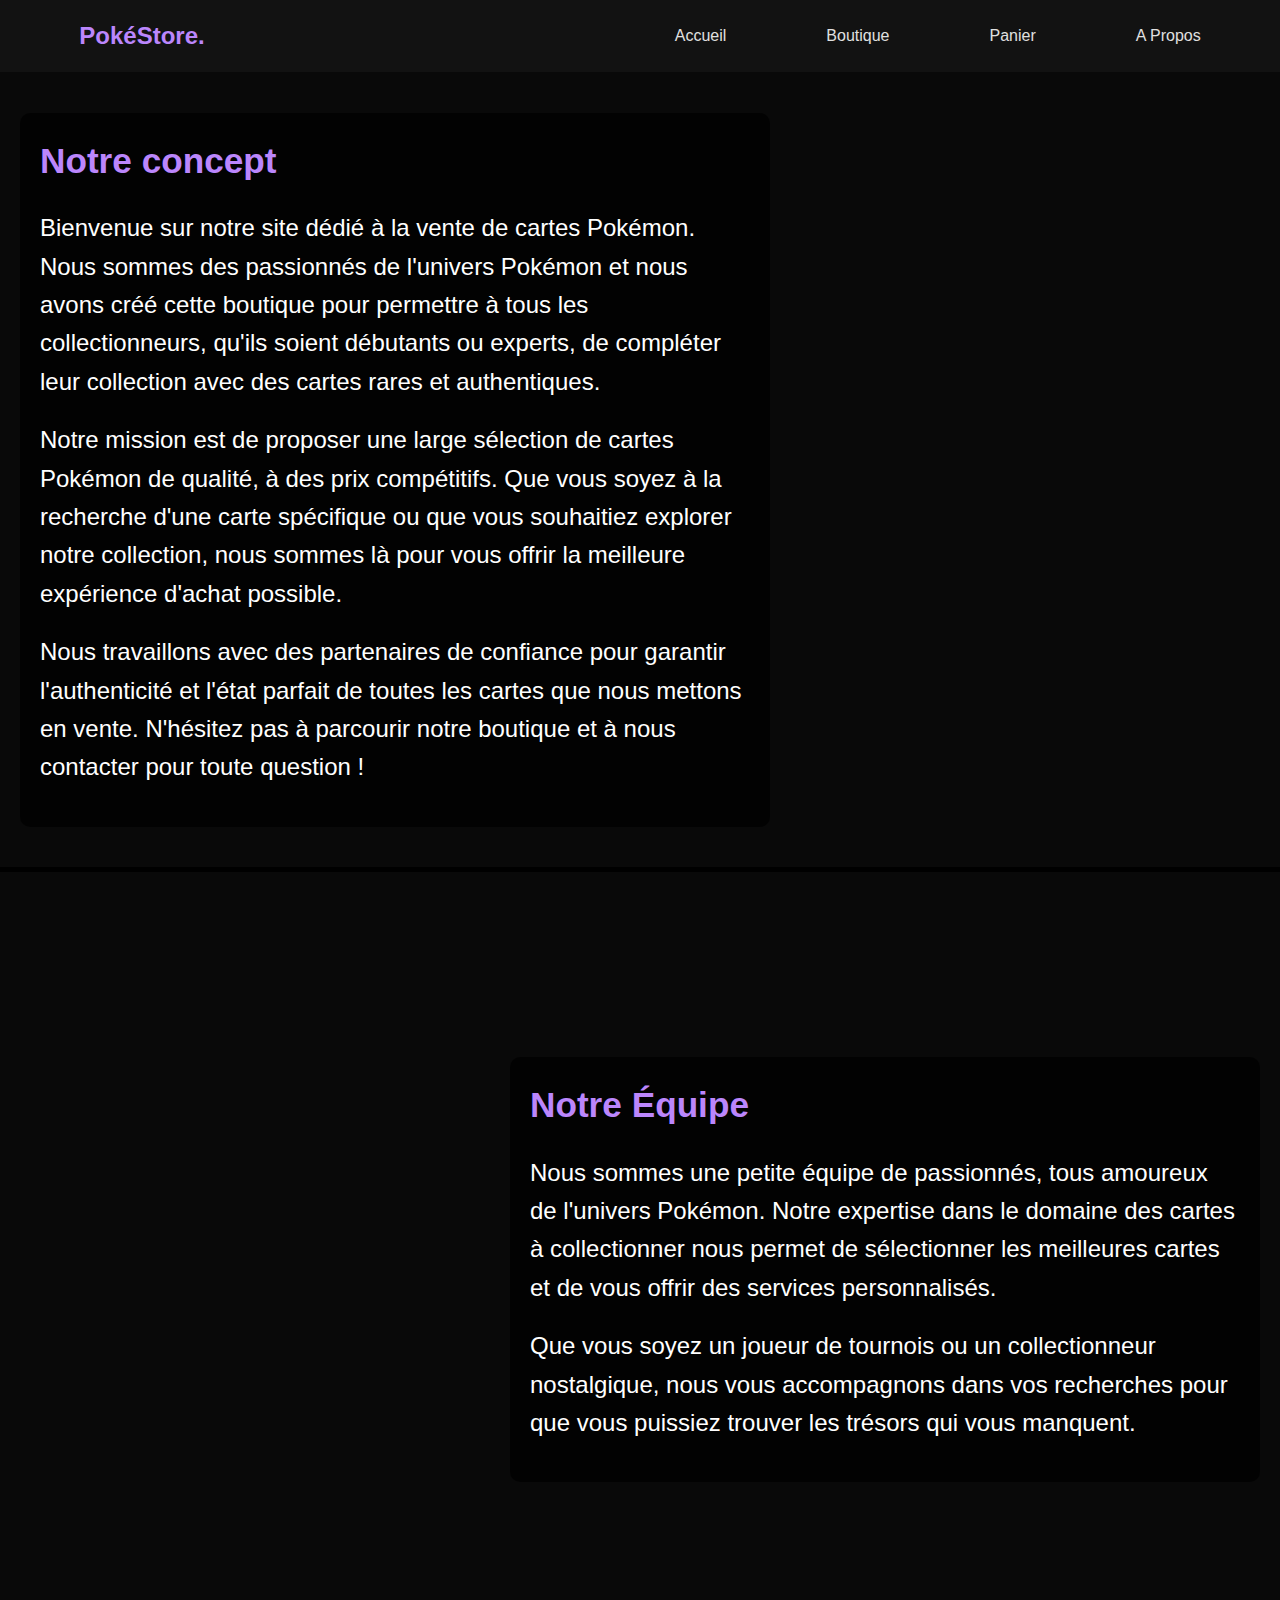
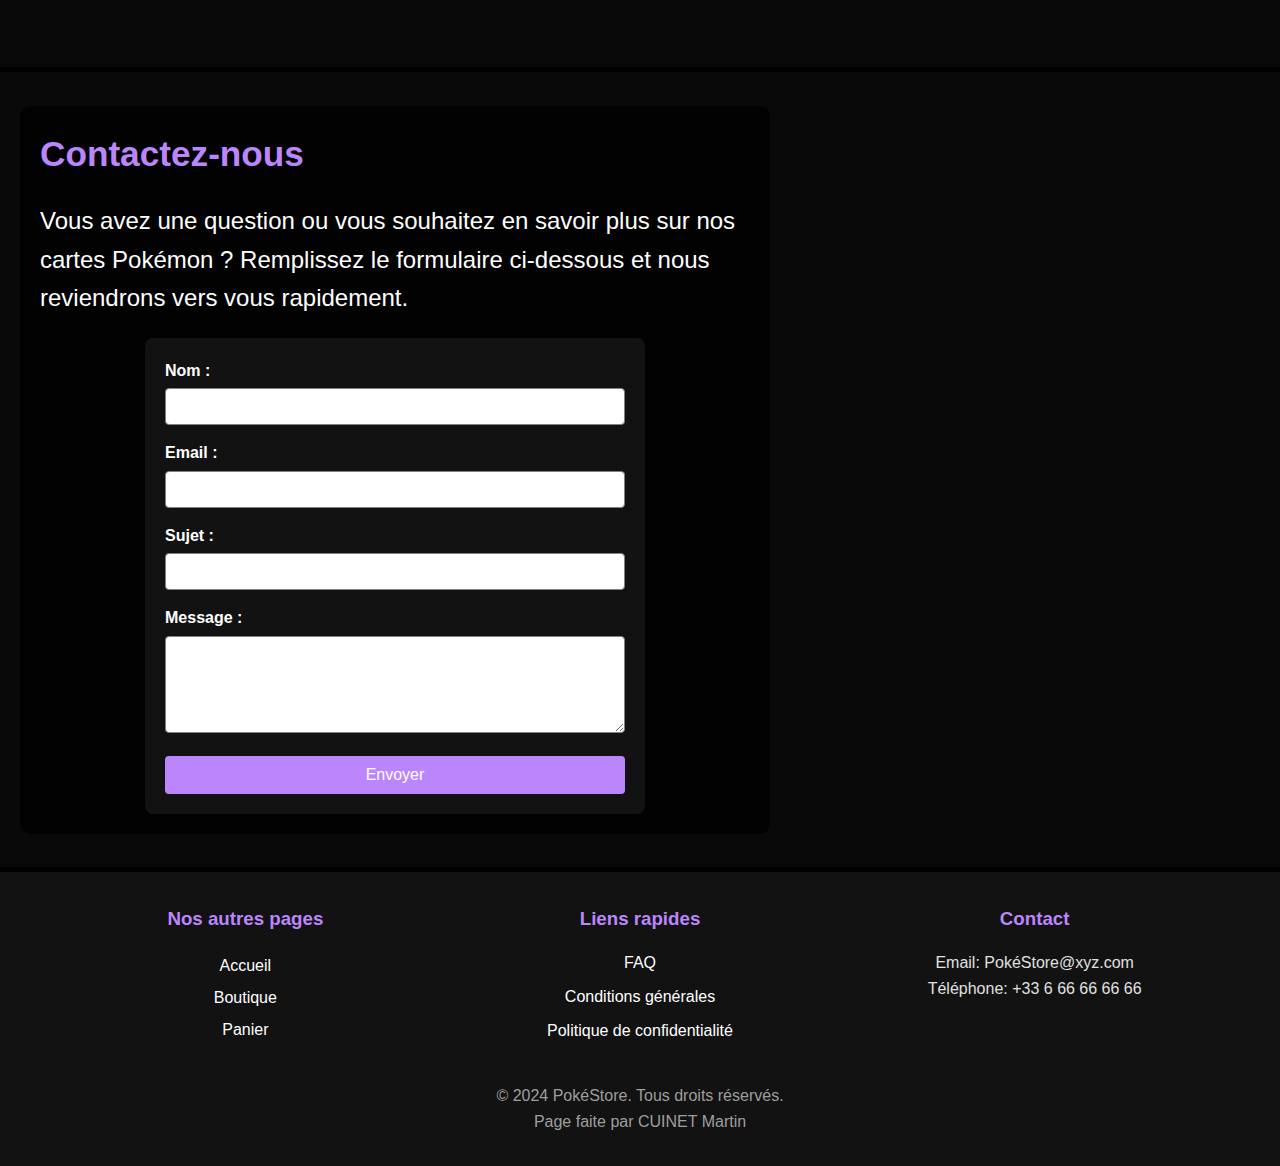
<file: apropos/apropos.html>
<!DOCTYPE html>
<html lang="fr">
<head>
    <meta charset="UTF-8">
    <meta name="viewport" content="width=device-width, initial-scale=1.0">
    <title>PokéStore - Cartes Pokémon Rares et Exclusives</title>
    <link rel="stylesheet" href="apropos.css">
</head>
<body>
    <header>
        <nav class="container">
            <div class="logo">PokéStore. </div>
            <div class="nav-liens">
                <a href="../index.html">Accueil</a>
                <a href="../boutique/boutique.html">Boutique</a>
                <a href="../panier/panier.html">Panier</a>
                <a href="apropos.html">A Propos</a>
            </div>
        </nav>
    </header>
<body>
    <main>
        <section class="hero">
            <div class="overlay">
                <div class="text-box">
                    <h1>Notre concept</h1>
                    <p>
                        Bienvenue sur notre site dédié à la vente de cartes Pokémon. Nous sommes des passionnés de l'univers Pokémon et nous avons créé cette boutique pour permettre à tous les collectionneurs, qu'ils soient débutants ou experts, de compléter leur collection avec des cartes rares et authentiques.
                    </p>
                    <p>
                        Notre mission est de proposer une large sélection de cartes Pokémon de qualité, à des prix compétitifs. Que vous soyez à la recherche d'une carte spécifique ou que vous souhaitiez explorer notre collection, nous sommes là pour vous offrir la meilleure expérience d'achat possible.
                    </p>
                    <p>
                        Nous travaillons avec des partenaires de confiance pour garantir l'authenticité et l'état parfait de toutes les cartes que nous mettons en vente. N'hésitez pas à parcourir notre boutique et à nous contacter pour toute question !
                    </p>
                </div>
            </div>
        </section>
        <section class="hero_reverse">
            <div class="overlay_reverse">
                <div class="text-box">
                    <h1>Notre Équipe</h1>
                    <p>
                        Nous sommes une petite équipe de passionnés, tous amoureux de l'univers Pokémon. Notre expertise dans le domaine des cartes à collectionner nous permet de sélectionner les meilleures cartes et de vous offrir des services personnalisés.
                    </p>
                    <p>
                        Que vous soyez un joueur de tournois ou un collectionneur nostalgique, nous vous accompagnons dans vos recherches pour que vous puissiez trouver les trésors qui vous manquent.
                    </p>
                
                </div>
            </div>
        </section>
        <section class="hero2">
            <div class="overlay">
                <div class="text-box">
                    <h1>Contactez-nous</h1>
                    <p>Vous avez une question ou vous souhaitez en savoir plus sur nos cartes Pokémon ? Remplissez le formulaire ci-dessous et nous reviendrons vers vous rapidement.</p>
                    <div class="contact-form">
                        <form action="#" method="post">
                            <label for="name">Nom :</label>
                            <input type="text" id="name" name="name" required>
            
                            <label for="email">Email :</label>
                            <input type="email" id="email" name="email" required>
            
                            <label for="subject">Sujet :</label>
                            <input type="text" id="subject" name="subject" required>
            
                            <label for="message">Message :</label>
                            <textarea id="message" name="message" rows="5" required></textarea>
            
                            <button type="submit">Envoyer</button>
                        </form>
                    </div>
                </div>
            </div>
        </section>
    </main>
    <footer>
        <div class="container">
            <div class="footer-content">
                <div class="footer-section">
                <h3><strong>Nos autres pages </strong></h3>
                    <div class="footer-page">
                        <a href="index.html">Accueil</a>
                        <a href="boutique.html">Boutique</a>
                        <a href="panier.html">Panier</a>
                    </div>
                </div>
                <div class="footer-section">
                    <h3>Liens rapides</h3>
                    <ul class="footer-liens">
                        <li><a href="#">FAQ</a></li>
                        <li><a href="#">Conditions générales</a></li>
                        <li><a href="#">Politique de confidentialité</a></li>
                    </ul>
                </div>
                <div class="footer-section">
                    <h3>Contact</h3>
                    <p>Email: PokéStore@xyz.com</p>
                    <p>Téléphone: +33 6 66 66 66 66</p>
                </div>
            </div>
            <div class="copyright">
                <p>&copy; 2024 PokéStore. Tous droits réservés.<br> Page faite par CUINET Martin</p>
            </div>
        </div>
    </footer>
</body>
</html>
</file>
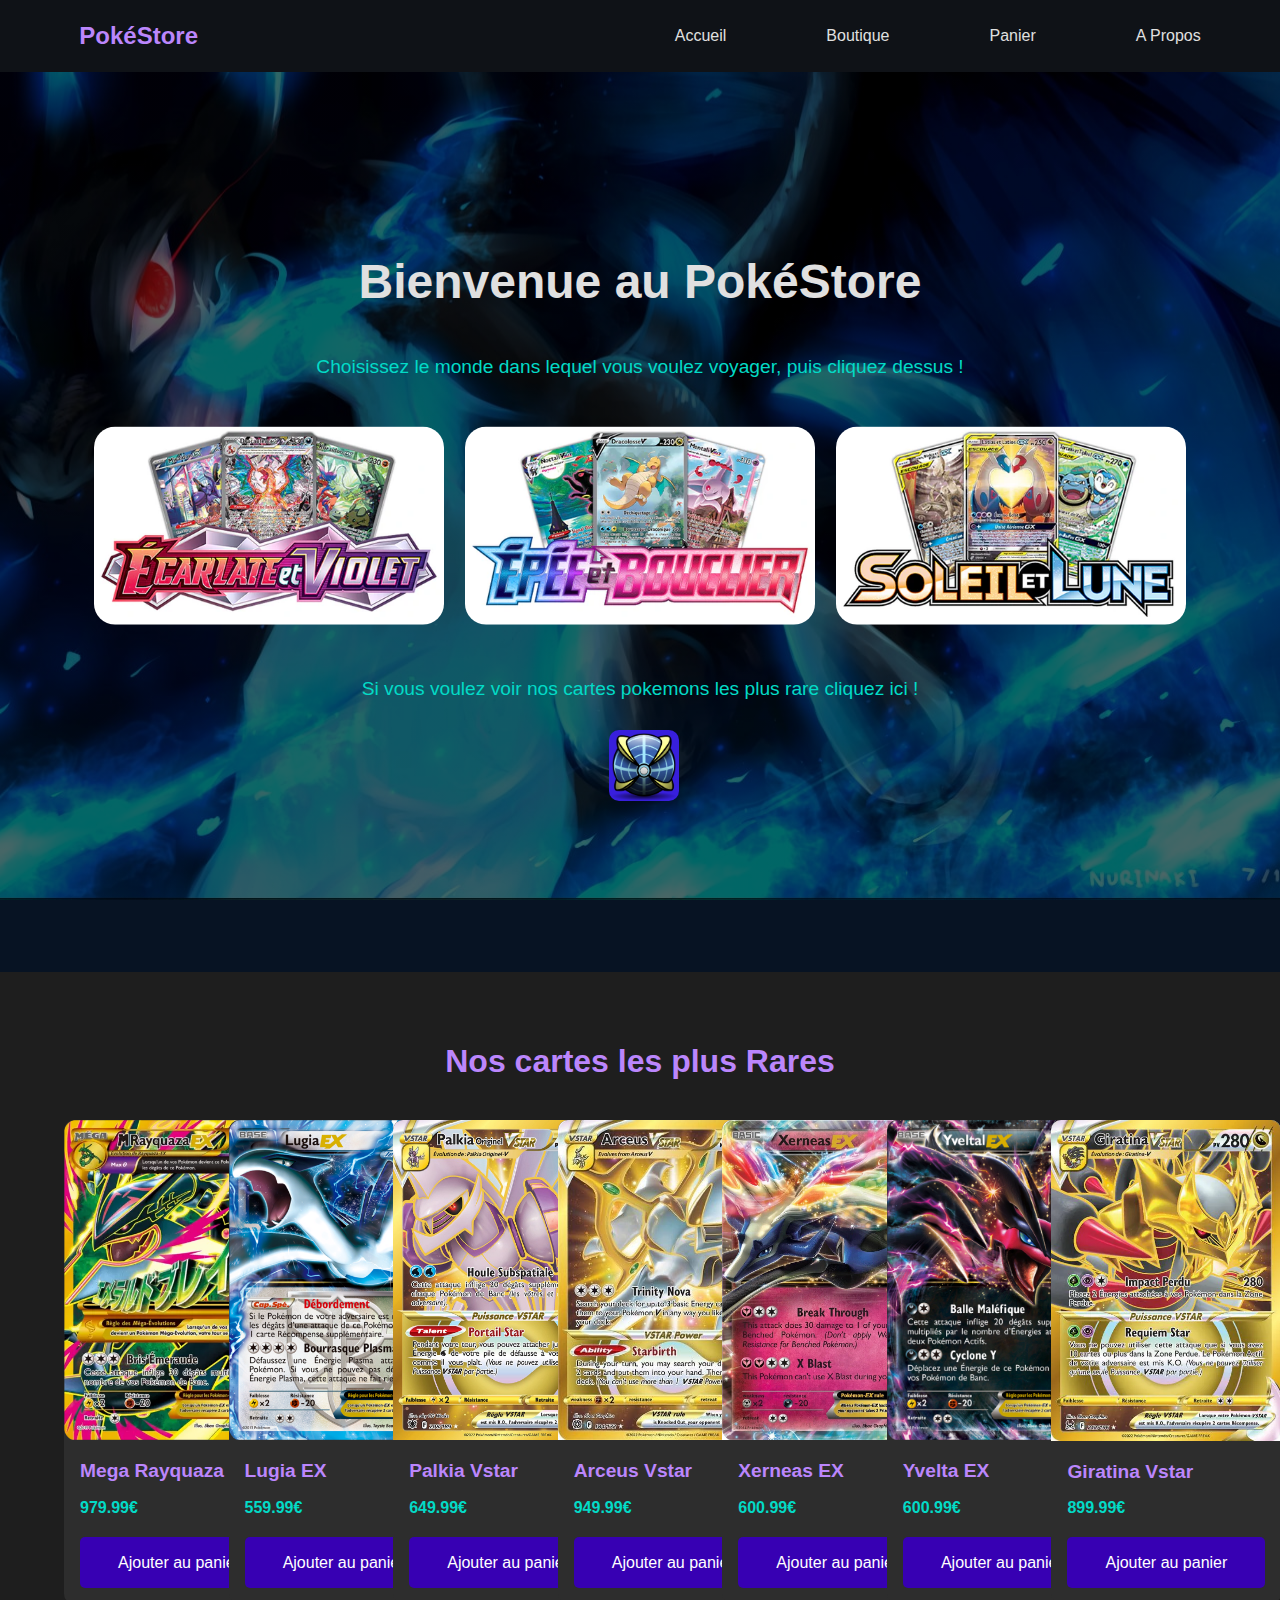
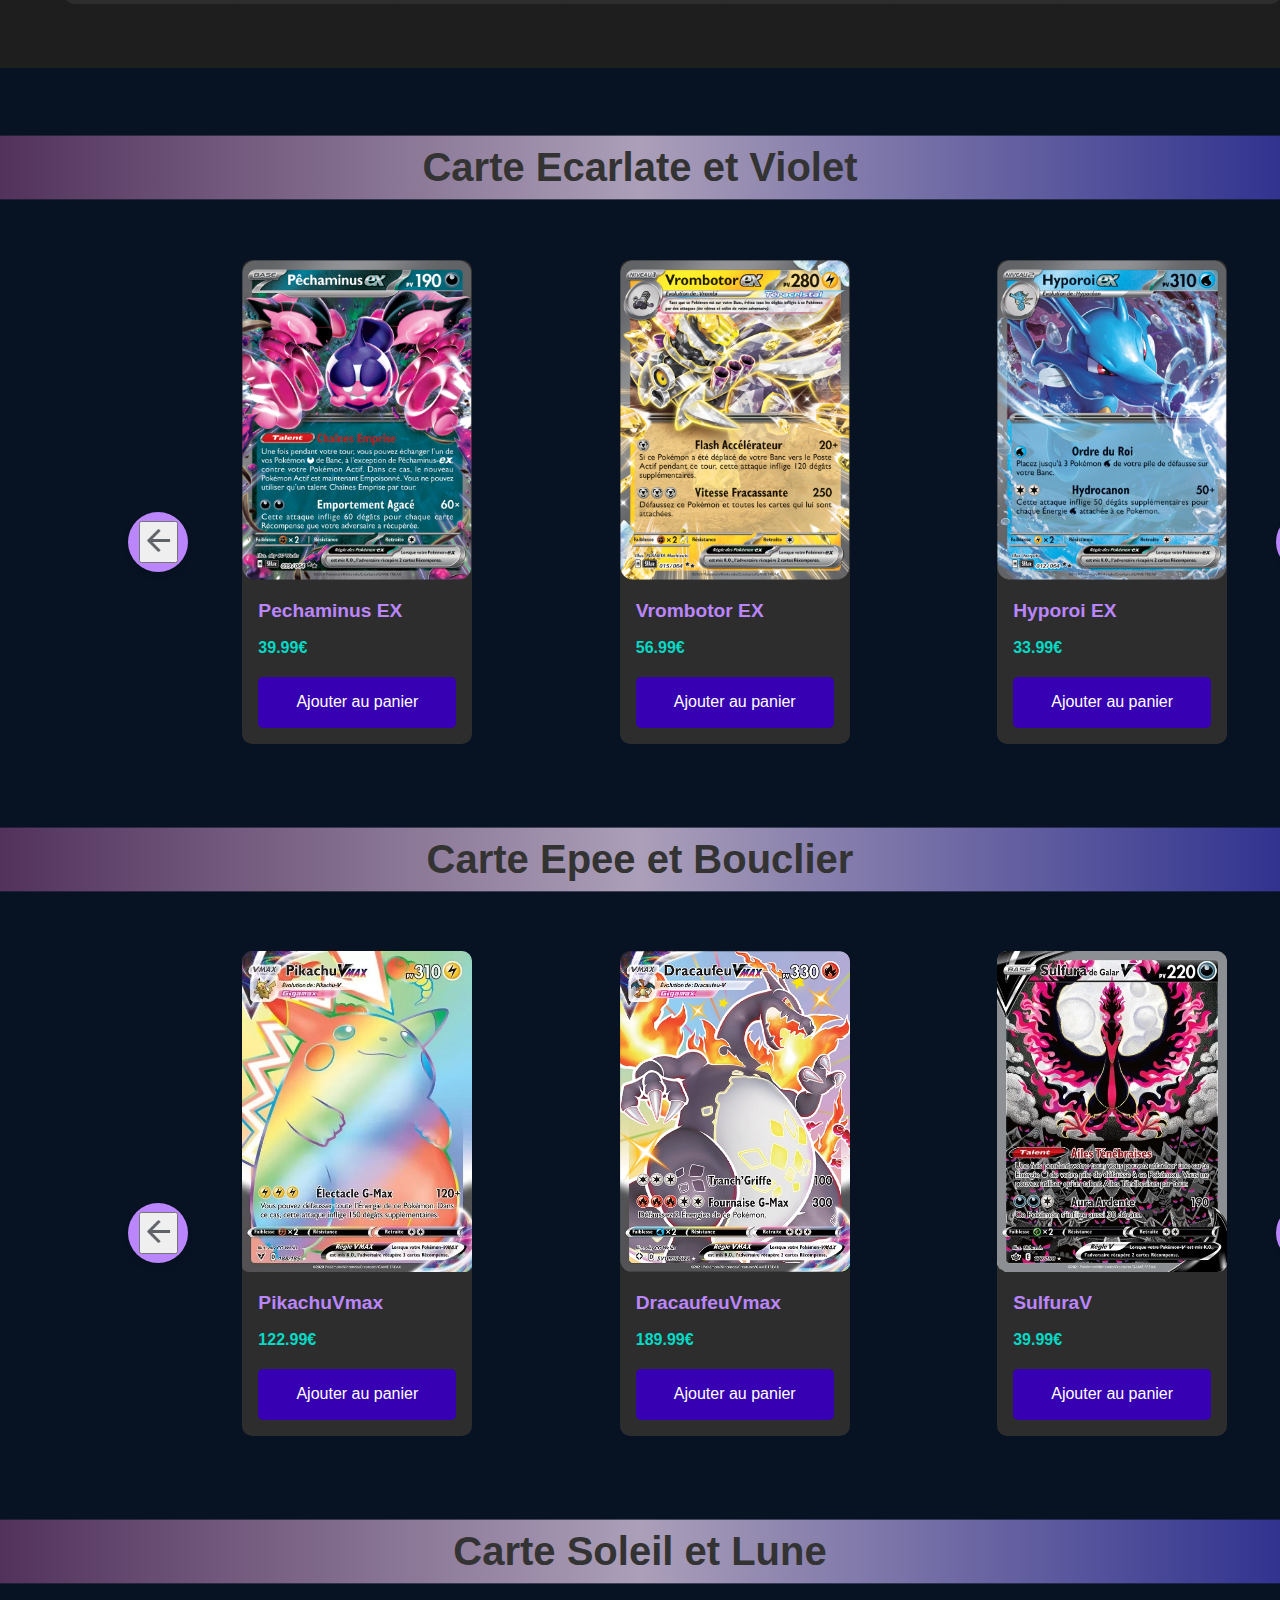
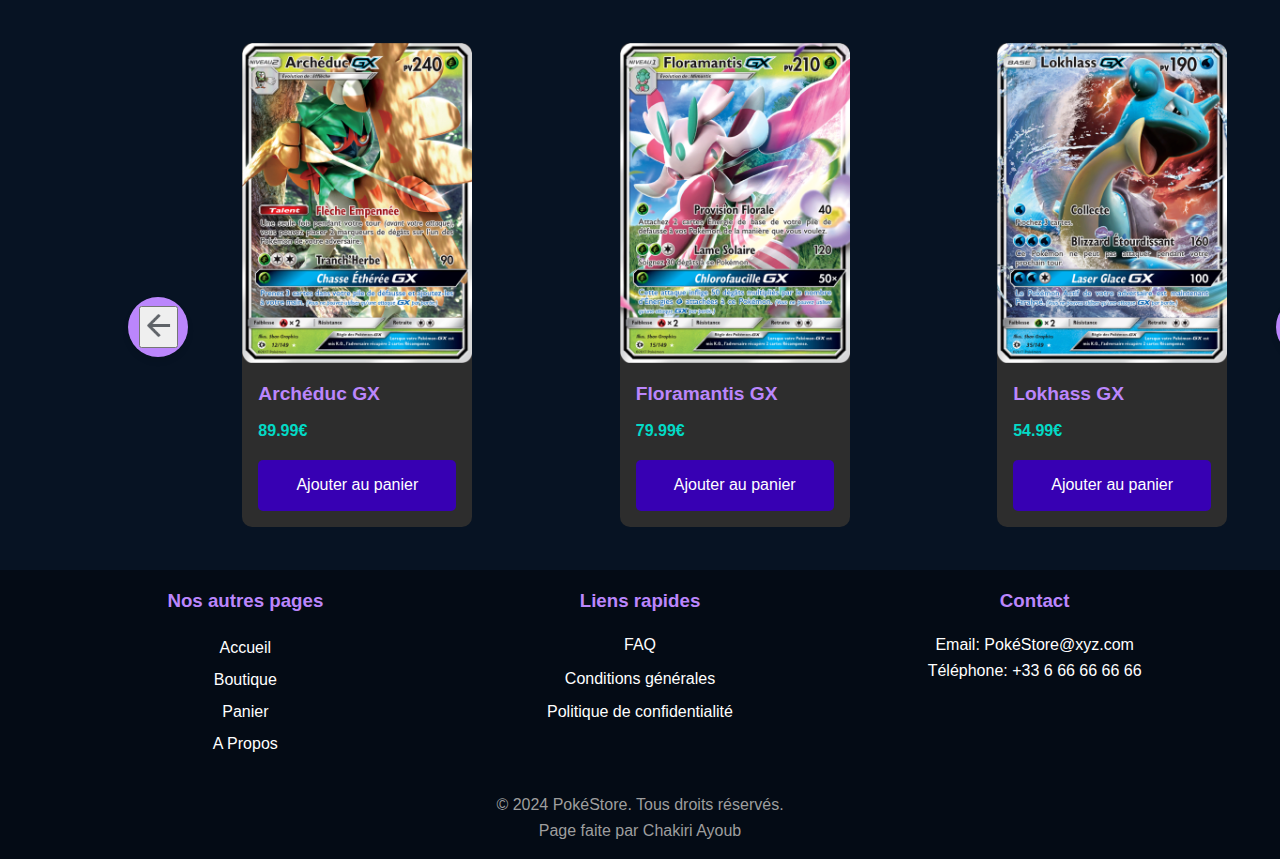
<file: boutique/boutique.html>
<!DOCTYPE html>
<html lang="fr">
<head>
    <meta charset="UTF-8">
    <meta name="viewport" content="width=device-width, initial-scale=1.0">
    <title>PokéStore - Cartes Pokémon Rares et Exclusives</title>
    <link rel="stylesheet" href="../boutique/boutique.css">
    <link rel="icon" href="  https://upload.wikimedia.org/wikipedia/commons/thumb/5/53/Pok%C3%A9_Ball_icon.svg/770px-Pok%C3%A9_Ball_icon.svg.png">

</head>
<body>
    <button id="backToTopBtn" title="Retour en haut">↑</button>
    <header>
        
        <nav class="container">
            <div class="logo">PokéStore </div>
            <div class="nav-liens">
                <a href="../index.html">Accueil</a>
                <a href="../boutique/boutique.html">Boutique</a>
                <a href="../panier/panier.html">Panier</a>
                <a href="../apropos/apropos.html">A Propos</a>
            </div>
        </nav>
    </header>

    <section class="titre">
            <div class="titre-content"> 
                <h1>Bienvenue au PokéStore</h1>
                <p class="text">Choisissez le monde dans lequel vous voulez voyager, puis cliquez dessus !</p>
                <div class="imagep">
                       <a href="#section1"><img class="image1" src="../image/image3.jpg"></a>
                       <a href="#section2"><img class="image2" src="../image/image4.jpg"></a>
                       <a href="#section3"><img class="image3" src="../image/image5.jpg"></a>
                </div> 
                 <p class="text">Si vous voulez voir nos cartes pokemons les plus rare cliquez ici !</p>
                <br>
                <a href="#section4"><img class="rare" src="../image/ball.png"></a>
                </div>
            </div>
    </section>
        
        <section id="nouveautes" class="nouveautes">
            <div class="container">
                <h2 id="section4" class="section-titre">Nos cartes les plus Rares</h2>
                <div class="cartes-grilles">
                    <div class="carte">
                        <img src="../image/imageee.jpg" alt="Carte Pikachu Obscur">
                        <div class="carte-content">
                            <h3 class="carte-titre"> Mega Rayquaza EX </h3>
                            <p class="carte-prix">979.99€</p>
                            <bouton class="carte-bouton">Ajouter au panier</bouton>
                        </div>
                    </div>
                    <div class="carte">
                        <img src="../image/imagee.jpg" alt="Carte Giratina">
                        <div class="carte-content">
                            <h3 class="carte-titre"> Lugia EX </h3>
                            <p class="carte-prix">559.99€</p>
                            <bouton class="carte-bouton">Ajouter au panier</bouton>
                        </div>
                    </div>
                    <div class="carte">
                        <img src="../image/imagee6.jpg" alt="Carte Giratina">
                        <div class="carte-content">
                            <h3 class="carte-titre"> Palkia Vstar </h3>
                            <p class="carte-prix">649.99€</p>
                            <bouton class="carte-bouton">Ajouter au panier</bouton>
                        </div>
                    </div>
                    <div class="carte">
                        <img src="../image/imagee2.jpg" alt="Carte Giratina">
                        <div class="carte-content">
                            <h3 class="carte-titre"> Arceus Vstar </h3>
                            <p class="carte-prix">949.99€</p>
                            <bouton class="carte-bouton">Ajouter au panier</bouton>
                        </div>
                    </div>
                    <div class="carte">
                        <img src="../image/imagee5.jpg" alt="Carte Giratina">
                        <div class="carte-content">
                            <h3 class="carte-titre"> Xerneas EX </h3>
                            <p class="carte-prix">600.99€</p>
                            <bouton class="carte-bouton">Ajouter au panier</bouton>
                        </div>
                    </div>
                    <div class="carte">
                        <img src="../image/imagee4.jpg" alt="Carte Giratina">
                        <div class="carte-content">
                            <h3 class="carte-titre"> Yvelta EX </h3>
                            <p class="carte-prix">600.99€</p>
                            <bouton class="carte-bouton">Ajouter au panier</bouton>
                        </div>
                    </div>
                    <div class="carte">
                        <img src="../image/imagee8.jpg" alt="Carte Dracaufeu Nocturne">
                        <div class="carte-content">
                            <h3 class="carte-titre"> Giratina Vstar</h3>
                            <p class="carte-prix">899.99€</p>
                            <bouton class="carte-bouton">Ajouter au panier</bouton>
                        </div>
                    </div>
                    
                </div>
            </div>
        </section>
        <section class="contenue">
            <h1 id="section1">Carte Ecarlate et Violet</h1>
            <br>
            <br>
            <div class="carousel">
                <div class="carousel-inner">
                    <div class="carousel-item">
                        <div class="ligne">
                            <div class="taille">
                                <div class="carte">
                                    <img src="../image/image6.jpg" alt="Carte Pechaminus EX">
                                    <div class="carte-content">
                                        <h3 class="carte-titre"> Pechaminus EX</h3>
                                        <p class="carte-prix">39.99€</p>
                                        <bouton class="carte-bouton">Ajouter au panier</bouton>
                                    </div>
                                </div>
                            </div>
                            <div class="taille">
                                <div class="carte">
                                    <img src="../image/image7.jpg" alt="Carte Vrombotor EX">
                                    <div class="carte-content">
                                        <h3 class="carte-titre"> Vrombotor EX</h3>
                                        <p class="carte-prix">56.99€</p>
                                        <bouton class="carte-bouton">Ajouter au panier</bouton>
                                    </div>
                                </div>
                            </div>
                            <div class="taille">
                                <div class="carte">
                                    <img src="../image/image8.jpg" alt="Carte Pechaminus EX">
                                    <div class="carte-content">
                                        <h3 class="carte-titre"> Hyporoi EX</h3>
                                        <p class="carte-prix">33.99€</p>
                                        <bouton class="carte-bouton">Ajouter au panier</bouton>
                                    </div>
                                </div>
                            </div>
                        </div>
                    </div>
                    <div class="carousel-item">
                        <div class="ligne">
                            <div class="taille">
                                <div class="carte">
                                    <img src="../image/image9.jpg" alt="Carte Pechaminus EX">
                                    <div class="carte-content">
                                        <h3 class="carte-titre"> Félicanis EX</h3>
                                        <p class="carte-prix">35.99€</p>
                                        <bouton class="carte-bouton">Ajouter au panier</bouton>
                                    </div>
                                </div>
                            </div>
                            <div class="taille">
                                <div class="carte">
                                    <img src="../image/image10.jpg" alt="Carte Pechaminus EX">
                                    <div class="carte-content">
                                        <h3 class="carte-titre"> Favianos EX</h3>
                                        <p class="carte-prix">22.99€</p>
                                        <bouton class="carte-bouton">Ajouter au panier</bouton>
                                    </div>
                                </div>
                            </div>
                            <div class="taille">
                                <div class="carte">
                                    <img src="../image/image11.jpg" alt="Carte Pechaminus EX">
                                    <div class="carte-content">
                                        <h3 class="carte-titre"> Fortusimia EX</h3>
                                        <p class="carte-prix">29.99€</p>
                                        <bouton class="carte-bouton">Ajouter au panier</bouton>
                                    </div>
                                </div>
                            </div>
                        </div>
                    </div>
                    <div class="carousel-item">
                        <div class="ligne">
                            <div class="taille">
                                <div class="carte">
                                    <img src="../image/image21.jpg" alt="Carte Pechaminus EX">
                                    <div class="carte-content">
                                        <h3 class="carte-titre"> Amphinobi EX</h3>
                                        <p class="carte-prix">123.99€</p>
                                        <bouton class="carte-bouton">Ajouter au panier</bouton>
                                    </div>
                                </div>
                            </div>
                            <div class="taille">
                                <div class="carte">
                                    <img src="../image/image22.jpg" alt="Carte Pechaminus EX">
                                    <div class="carte-content">
                                        <h3 class="carte-titre"> Ursaking EX</h3>
                                        <p class="carte-prix">57.99€</p>
                                        <bouton class="carte-bouton">Ajouter au panier</bouton>
                                    </div>
                                </div>
                            </div>
                            <div class="taille">
                                <div class="carte">
                                    <img src="../image/image23.jpg" alt="Carte Pechaminus EX">
                                    <div class="carte-content">
                                        <h3 class="carte-titre"> Epine-de-fer EX</h3>
                                        <p class="carte-prix">99.99€</p>
                                        <bouton class="carte-bouton">Ajouter au panier</bouton>
                                    </div>
                                </div>
                            </div>
                        </div>
                    </div>
                    <div class="carousel-item">
                        <div class="ligne">
                            <div class="taille">
                                <div class="carte">
                                    <img src="../image/image24.jpg" alt="Carte Pechaminus EX">
                                    <div class="carte-content">
                                        <h3 class="carte-titre"> Luxray EX</h3>
                                        <p class="carte-prix">66.99€</p>
                                        <bouton class="carte-bouton">Ajouter au panier</bouton>
                                    </div>
                                </div>
                            </div>
                            <div class="taille">
                                <div class="carte">
                                    <img src="../image/image25.jpg" alt="Carte Pechaminus EX">
                                    <div class="carte-content">
                                        <h3 class="carte-titre"> Simiabraz EX</h3>
                                        <p class="carte-prix">29.99€</p>
                                        <bouton class="carte-bouton">Ajouter au panier</bouton>
                                    </div>
                                </div>
                            </div>
                            <div class="taille">
                                <div class="carte">
                                    <img src="../image/image26.jpg" alt="Carte Pechaminus EX">
                                    <div class="carte-content">
                                        <h3 class="carte-titre"> Ursaking V2 EX</h3>
                                        <p class="carte-prix">39.99€</p>
                                        <bouton class="carte-bouton">Ajouter au panier</bouton>
                                    </div>
                                </div>
                            </div>
                        </div>
                    </div>
                </div>
                 <div class="carousel-control prev">
                    <button> <img class="pok" src="../image/fleche.png"></button>
                    </div>
                    <div class="carousel-control next">
                    <button> <img class="pok" src="../image/fleche2.png"></button>
                    </div>
            </div>
        
            <h1 id="section2">Carte Epee et Bouclier</h1>
            <br>
            <br>
            <div class="carousel">
                <div class="carousel-inner">
                    <div class="carousel-item">
                        <div class="ligne">
                            <div class="taille">
                                <div class="carte">
                                    <img src="../image/image12.jpg" alt="Carte PikachuVmax">
                                    <div class="carte-content">
                                        <h3 class="carte-titre"> PikachuVmax</h3>
                                        <p class="carte-prix">122.99€</p>
                                        <bouton class="carte-bouton">Ajouter au panier</bouton>
                                    </div>
                                </div>
                            </div>
                            <div class="taille">
                                <div class="carte">
                                    <img src="../image/image13.jpg" alt="Carte Pechaminus EX">
                                    <div class="carte-content">
                                        <h3 class="carte-titre"> DracaufeuVmax</h3>
                                        <p class="carte-prix">189.99€</p>
                                        <bouton class="carte-bouton">Ajouter au panier</bouton>
                                    </div>
                                </div>
                            </div>
                            <div class="taille">
                                <div class="carte">
                                    <img src="../image/image14.jpg" alt="Carte Pechaminus EX">
                                    <div class="carte-content">
                                        <h3 class="carte-titre"> SulfuraV</h3>
                                        <p class="carte-prix">39.99€</p>
                                        <bouton class="carte-bouton">Ajouter au panier</bouton>
                                    </div>
                                </div>
                            </div>
                        </div>
                    </div>
                    <div class="carousel-item">
                        <div class="ligne">
                            <div class="taille">
                                <div class="carte">
                                    <img src="../image/image15.jpg" alt="Carte Pechaminus EX">
                                    <div class="carte-content">
                                        <h3 class="carte-titre"> RayquazaVmax</h3>
                                        <p class="carte-prix">189.99€</p>
                                        <bouton class="carte-bouton">Ajouter au panier</bouton>
                                    </div>
                                </div>
                            </div>
                            <div class="taille">
                                <div class="carte">
                                    <img src="../image/image16.jpg" alt="Carte Pechaminus EX">
                                    <div class="carte-content">
                                        <h3 class="carte-titre"> MentaliVmax</h3>
                                        <p class="carte-prix">88.99€</p>
                                        <bouton class="carte-bouton">Ajouter au panier</bouton>
                                    </div>
                                </div>
                            </div>
                            <div class="taille">
                                <div class="carte">
                                    <img src="../image/image17.jpg" alt="Carte Pechaminus EX">
                                    <div class="carte-content">
                                        <h3 class="carte-titre"> DracaufeuV</h3>
                                        <p class="carte-prix">78.99€</p>
                                        <bouton class="carte-bouton">Ajouter au panier</bouton>
                                    </div>
                                </div>
                            </div>
                        </div>
                    </div>
                    <div class="carousel-item">
                        <div class="ligne">
                            <div class="taille">
                                <div class="carte">
                                    <img src="../image/image18.jpg" alt="Carte Pechaminus EX">
                                    <div class="carte-content">
                                        <h3 class="carte-titre"> LugiaV</h3>
                                        <p class="carte-prix">149.99€</p>
                                        <bouton class="carte-bouton">Ajouter au panier</bouton>
                                    </div>
                                </div>
                            </div>
                            <div class="taille">
                                <div class="carte">
                                    <img src="../image/image19.jpg" alt="Carte Pechaminus EX">
                                    <div class="carte-content">
                                        <h3 class="carte-titre"> SuicuneV</h3>
                                        <p class="carte-prix">89.99€</p>
                                        <bouton class="carte-bouton">Ajouter au panier</bouton>
                                    </div>
                                </div>
                            </div>
                            <div class="taille">
                                <div class="carte">
                                    <img src="../image/image20.jpg" alt="Carte Pechaminus EX">
                                    <div class="carte-content">
                                        <h3 class="carte-titre"> MentaliVmax</h3>
                                        <p class="carte-prix">69.99€</p>
                                        <bouton class="carte-bouton">Ajouter au panier</bouton>
                                    </div>
                                </div>
                            </div>
                        </div>
                    </div>
                    <div class="carousel-item">
                        <div class="ligne">
                            <div class="taille">
                                <div class="carte">
                                    <img src="../image/image29.jpg" alt="Carte Pechaminus EX">
                                    <div class="carte-content">
                                        <h3 class="carte-titre"> ZacianV</h3>
                                        <p class="carte-prix">107.99€</p>
                                        <bouton class="carte-bouton">Ajouter au panier</bouton>
                                    </div>
                                </div>
                            </div>
                            <div class="taille">
                                <div class="carte">
                                    <img src="../image/image27.jpg" alt="Carte Pechaminus EX">
                                    <div class="carte-content">
                                        <h3 class="carte-titre"> RonflexVmax</h3>
                                        <p class="carte-prix">129.99€</p>
                                        <bouton class="carte-bouton">Ajouter au panier</bouton>
                                    </div>
                                </div>
                            </div>
                            <div class="taille">
                                <div class="carte">
                                    <img src="../image/image28.jpg" alt="Carte Pechaminus EX">
                                    <div class="carte-content">
                                        <h3 class="carte-titre">ZamazentaV</h3>
                                        <p class="carte-prix">139.99€</p>
                                        <bouton class="carte-bouton">Ajouter au panier</bouton>
                                    </div>
                                </div>
                            </div>
                        </div>
                    </div>
                </div>

                <div class="carousel-control prev">
                <button> <img class="pok" src="../image/fleche.png"></button>
                </div>
                <div class="carousel-control next">
                <button> <img class="pok" src="../image/fleche2.png"></button>
                </div>
            </div>
            <h1 id="section3">Carte Soleil et Lune</h1>
            <br>
            <br>
            <div class="carousel">
                <div class="carousel-inner">
                    <div class="carousel-item">
                        <div class="ligne">
                            <div class="taille">
                                <div class="carte">
                                    <img src="../image/image30.jpg" alt="Carte Pechaminus EX">
                                    <div class="carte-content">
                                        <h3 class="carte-titre">Archéduc GX</h3>
                                        <p class="carte-prix">89.99€</p>
                                        <bouton class="carte-bouton">Ajouter au panier</bouton>
                                    </div>
                                </div>
                            </div>
                            <div class="taille">
                                <div class="carte">
                                    <img src="../image/image31.jpg" alt="Carte Pechaminus EX">
                                    <div class="carte-content">
                                        <h3 class="carte-titre"> Floramantis GX </h3>
                                        <p class="carte-prix">79.99€</p>
                                        <bouton class="carte-bouton">Ajouter au panier</bouton>
                                    </div>
                                </div>
                            </div>
                            <div class="taille">
                                <div class="carte">
                                    <img src="../image/image33.jpg" alt="Carte Pechaminus EX">
                                    <div class="carte-content">
                                        <h3 class="carte-titre">Lokhass GX</h3>
                                        <p class="carte-prix">54.99€</p>
                                        <bouton class="carte-bouton">Ajouter au panier</bouton>
                                    </div>
                                </div>
                            </div>
                        </div>
                    </div>
                    <div class="carousel-item">
                        <div class="ligne">
                            <div class="taille">
                                <div class="carte">
                                    <img src="../image/image37.jpg" alt="Carte Pechaminus EX">
                                    <div class="carte-content">
                                        <h3 class="carte-titre">Solgaleo GX</h3>
                                        <p class="carte-prix">120.99€</p>
                                        <bouton class="carte-bouton">Ajouter au panier</bouton>
                                    </div>
                                </div>
                            </div>
                            <div class="taille">
                                <div class="carte">
                                    <img src="../image/image35.jpg" alt="Carte Pechaminus EX">
                                    <div class="carte-content">
                                        <h3 class="carte-titre">  Mentali GX</h3>
                                        <p class="carte-prix">59.99€</p>
                                        <bouton class="carte-bouton">Ajouter au panier</bouton>
                                    </div>
                                </div>
                            </div>
                            <div class="taille">
                                <div class="carte">
                                    <img src="../image/image36.jpg" alt="Carte Pechaminus EX">
                                    <div class="carte-content">
                                        <h3 class="carte-titre"> Lunala GX</h3>
                                        <p class="carte-prix">120.99€</p>
                                        <bouton class="carte-bouton">Ajouter au panier</bouton>
                                    </div>
                                </div>
                            </div>
                        </div>
                    </div>
                    <div class="carousel-item">
                        <div class="ligne">
                            <div class="taille">
                                <div class="carte">
                                    <img src="../image/image39.jpg" alt="Carte Pechaminus EX">
                                    <div class="carte-content">
                                        <h3 class="carte-titre"> Mewtwo GX</h3>
                                        <p class="carte-prix">199.99€</p>
                                        <bouton class="carte-bouton">Ajouter au panier</bouton>
                                    </div>
                                </div>
                            </div>
                            <div class="taille">
                                <div class="carte">
                                    <img src="../image/image40.jpg" alt="Carte Pechaminus EX">
                                    <div class="carte-content">
                                        <h3 class="carte-titre"> Darkrai gx</h3>
                                        <p class="carte-prix">199.99€</p>
                                        <bouton class="carte-bouton">Ajouter au panier</bouton>
                                    </div>
                                </div>
                            </div>
                            <div class="taille">
                                <div class="carte">
                                    <img src="../image/image41.jpg" alt="Carte Pechaminus EX">
                                    <div class="carte-content">
                                        <h3 class="carte-titre"> Tororico GX</h3>
                                        <p class="carte-prix">199.99€</p>
                                        <bouton class="carte-bouton">Ajouter au panier</bouton>
                                    </div>
                                </div>
                            </div>
                        </div>
                    </div>
                    <div class="carousel-item">
                        <div class="ligne">
                            <div class="taille">
                                <div class="carte">
                                    <img src="../image/image38.jpg" alt="Carte Pechaminus EX">
                                    <div class="carte-content">
                                        <h3 class="carte-titre"> Dracaufeu GX</h3>
                                        <p class="carte-prix">899.99€</p>
                                        <bouton class="carte-bouton">Ajouter au panier</bouton>
                                    </div>
                                </div>
                            </div>
                            <div class="taille">
                                <div class="carte">
                                    <img src="../image/image42.jpg" alt="Carte Pechaminus EX">
                                    <div class="carte-content">
                                        <h3 class="carte-titre"> Solgaleo GX</h3>
                                        <p class="carte-prix">399.99€</p>
                                        <bouton class="carte-bouton">Ajouter au panier</bouton>
                                    </div>
                                </div>
                            </div>
                            <div class="taille">
                                <div class="carte">
                                    <img src="../image/image43.jpg" alt="Carte Pechaminus EX">
                                    <div class="carte-content">
                                        <h3 class="carte-titre"> Lunala GX</h3>
                                        <p class="carte-prix">399.99€</p>
                                        <bouton class="carte-bouton">Ajouter au panier</bouton>
                                    </div>
                                </div>
                            </div>
                        </div>
                    </div>
                    
                </div>
                 <div class="carousel-control prev">
                    <button> <img class="pok" src="../image/fleche.png"></button>
                    </div>
                    <div class="carousel-control next">
                    <button> <img class="pok" src="../image/fleche2.png"></button>
                    </div>
            </div>
        </section>
        <script src="boutique.js"></script>

    <footer>
        <div class="container">
            <div class="footer-content">
                <div class="footer-section">
                <h3><strong>Nos autres pages </strong></h3>
                <div class="footer-page">
                    <a href="../index.html">Accueil</a>                    
                    <a href="../boutique/boutique.html">Boutique</a>
                    <a href="../panier/panier.html">Panier</a>
                    <a href="../apropos/apropos.html">A Propos</a>
                </div>
                
                </div>
                <div class="footer-section">
                    <h3>Liens rapides</h3>
                    <ul class="footer-liens">
                        <li><a href="#">FAQ</a></li>
                        <li><a href="#">Conditions générales</a></li>
                        <li><a href="#">Politique de confidentialité</a></li>
                    </ul>
                </div>
                <div class="footer-section">
                    <h3>Contact</h3>
                    <p>Email: PokéStore@xyz.com</p>
                    <p>Téléphone: +33 6 66 66 66 66</p>
                </div>
            </div>
            <div class="copyright">
                <p>&copy; 2024 PokéStore. Tous droits réservés.<br> Page faite par Chakiri Ayoub</p>
            </div>
        </div>
        
    </footer>
</body>
</html>
</file>
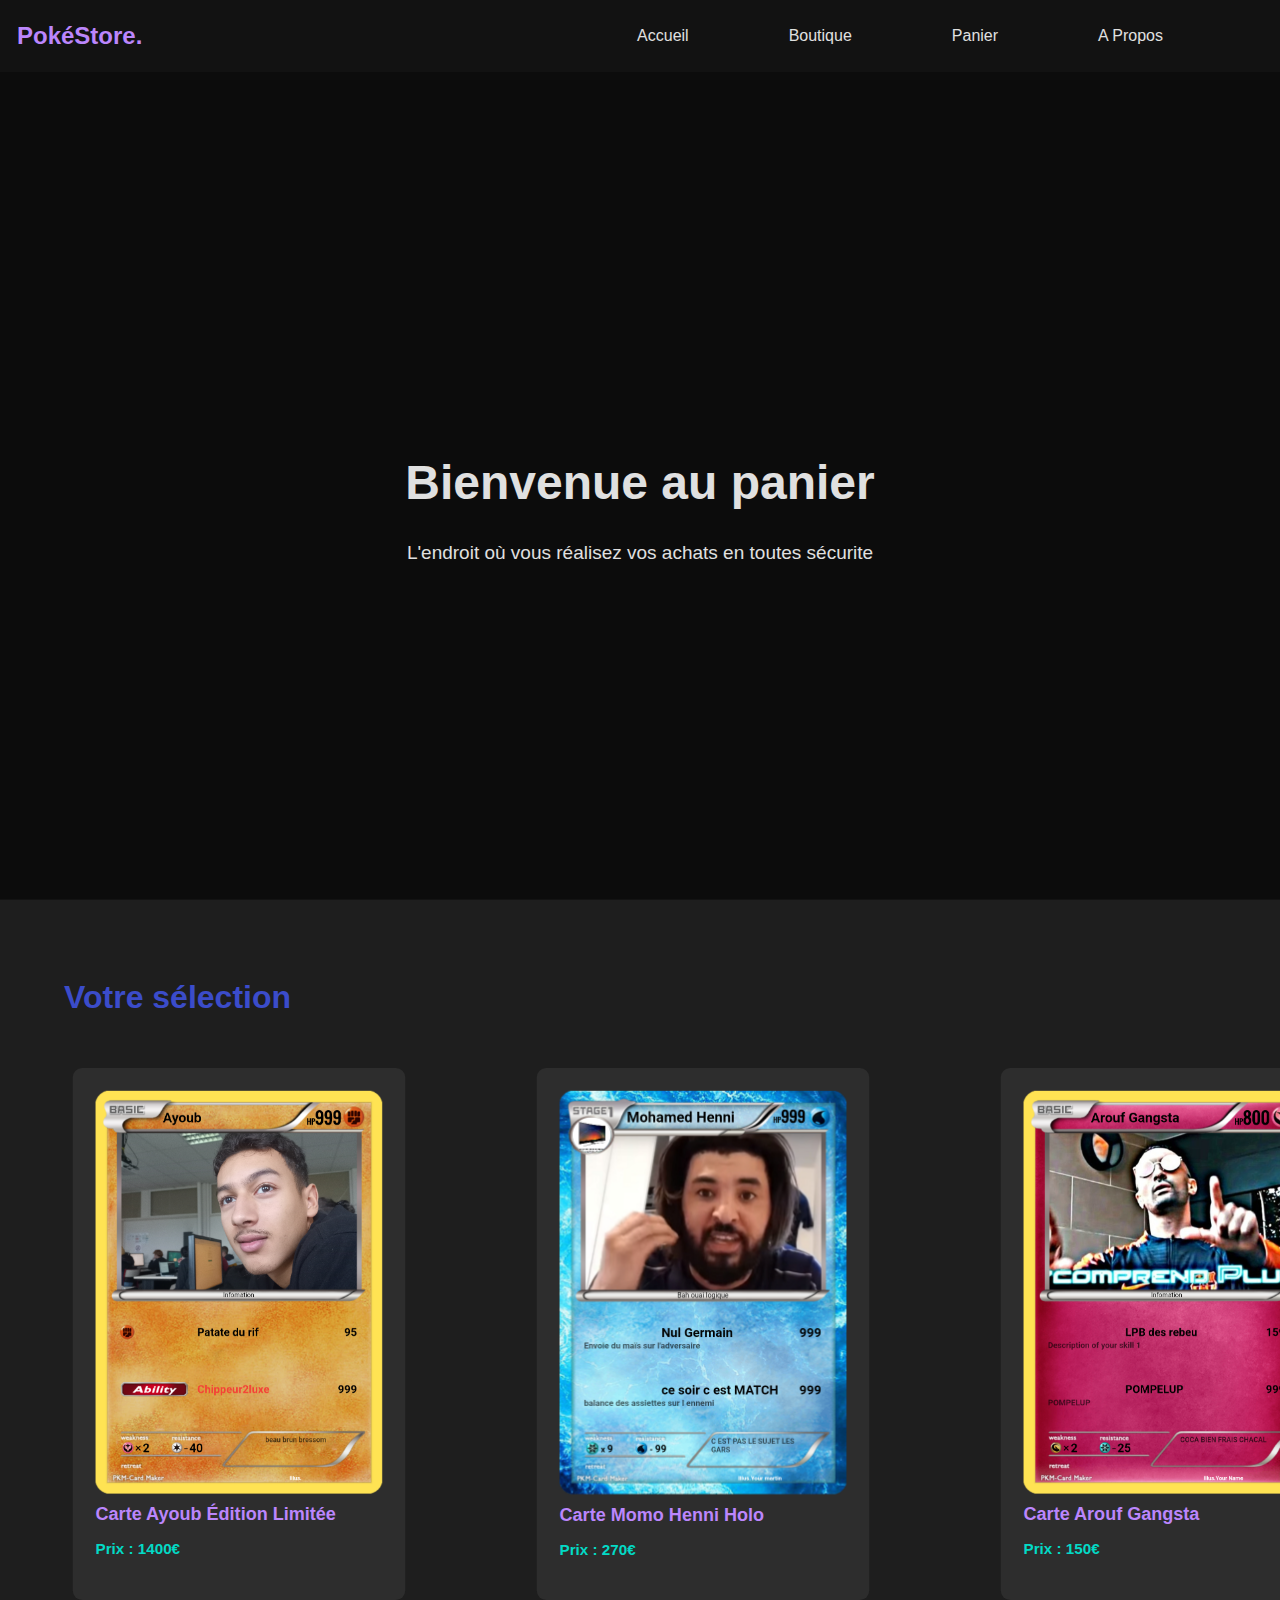
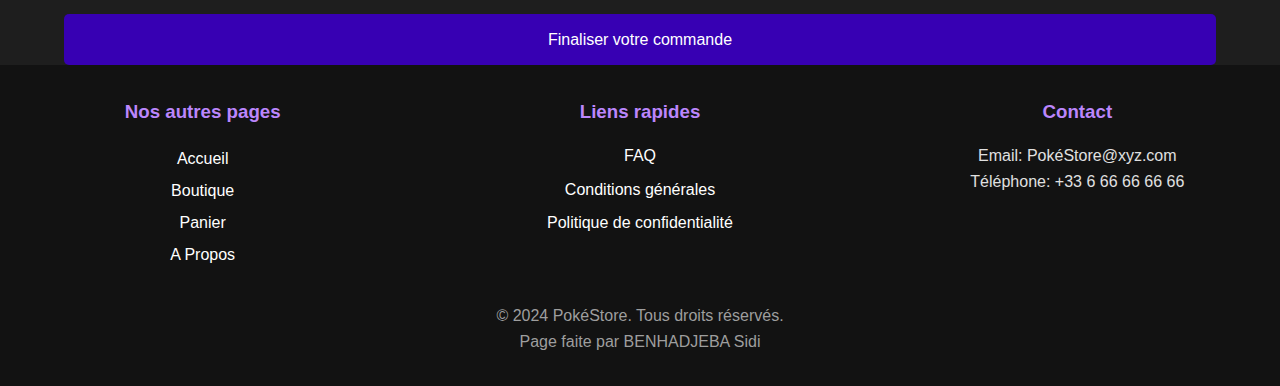
<file: panier/panier.html>
<!DOCTYPE html>
<html lang="fr">
<head>
    <meta charset="UTF-8">
    <meta name="viewport" content="width=device-width, initial-scale=1.0">
    <title>PokéStore - Cartes Pokémon Rares et Exclusives</title>
    <link rel="icon" href="  https://upload.wikimedia.org/wikipedia/commons/thumb/5/53/Pok%C3%A9_Ball_icon.svg/770px-Pok%C3%A9_Ball_icon.svg.png">
    <link rel="stylesheet" href="panier.css">

    <title>Vente de Cartes Pokémon - Attrapez-les tous !</title>
</head>
<body>

<header>
    <nav class="nav">
        <div class="logo">PokéStore. </div>
        <div class="nav-liens">
            <a href="../index.html">Accueil</a>                
            <a href="../boutique/boutique.html">Boutique</a>
            <a href="../panier/panier.html">Panier</a>
            <a href="../apropos/apropos.html">A Propos</a>
            <nav/>
        </div>
</header>

<section class="titre">
    <div class="titre-content">
        <h1>Bienvenue au panier</h1>
        <p>L'endroit où vous réalisez vos achats en toutes sécurite </p>
    </div>
</section>
<section class="content" id="nouveautes">
    <h2>Votre sélection</h2>
    <div class="cartes-grilles">
        <div class="carte">
            <img src="../image/ayoub.png" alt="Carte Pokémon Ayoub">
            <h3>Carte Ayoub Édition Limitée</h3>
            <p>Prix : 1400€</p>
        </div>
        <div class="carte">
            <img src="../image/momo.png" alt="Carte Pokémon Momo Henni">
            <h3>Carte Momo Henni Holo</h3>
            <p>Prix : 270€</p>
        </div>
        <div class="carte">
            <img src="../image/arouf.png" alt="Carte Pokémon Arouf">
            <h3>Carte Arouf Gangsta</h3>
            <p>Prix : 150€</p>
        </div>
    </div>
    <bouton class="carte-bouton">Finaliser votre commande</bouton>
</section>

 <footer>
        <div class="container">
            <div class="footer-content">
                <div class="footer-section">
                <h3><strong>Nos autres pages </strong></h3>
                <div class="footer-page">
                    <a href="../index.html">Accueil</a>                
                    <a href="../boutique/boutique.html">Boutique</a>
                    <a href="../panier/panier.html">Panier</a>
                    <a href="../apropos/apropos.html">A Propos</a>
                </div>
                
                </div>
                <div class="footer-section">
                    <h3>Liens rapides</h3>
                    <ul class="footer-liens">
                        <li><a href="#">FAQ</a></li>
                        <li><a href="#">Conditions générales</a></li>
                        <li><a href="#">Politique de confidentialité</a></li>
                    </ul>
                </div>
                <div class="footer-section">
                    <h3>Contact</h3>
                    <p>Email: PokéStore@xyz.com</p>
                    <p>Téléphone: +33 6 66 66 66 66</p>
                </div>
            </div>
            <div class="copyright">
                <p>&copy; 2024 PokéStore. Tous droits réservés.<br> Page faite par BENHADJEBA Sidi</p>
            </div>
        </div>
    </footer>
</body>
</html>
</file>
<file: apropos/apropos.css>
* {
    margin: 0;
    padding: 0;
    box-sizing: border-box;
}

body {
    font-family: Arial, sans-serif;
    background-color: #121212;
    color: #e0e0e0;
    line-height: 1.6;
    
}

header {
    background-color: #121212;
    position: relative;
    width: 100%;
    z-index: 1000;
    padding: 17px;

}

a {
    color: #bb86fc;
    text-decoration: none;
    transition: color 0.3s ease;
}

a:hover {
    color: #3700b3;
}

.container {
    width: 90%;
    max-width: 1200px;
    margin: 0 auto;
}

nav {
    display: flex;
    justify-content: space-between;
    align-items: center;

}

.logo {
    font-size: 1.5rem;
    font-weight: bold;
    color: #bb86fc;
}

.nav-liens {
    display: flex;
    gap: 100px;
    
}

.nav-liens a {
    color: #e0e0e0;
    transition: color 0.3s ease;
}

.nav-liens a:hover {
    color: #bb86fc;
}


.hero {
    height: 800px; 
    background-image: url('https://pokegourou.com/wp-content/uploads/2024/05/Liste-cartes-Pokemon-Escouade.webp'); 
    background-size: cover;
    background-position: center;
    position: relative;
    display: flex;
    justify-content: flex-start;
    align-items: center; 
    text-align: left;
    border-bottom: 5px solid black;
}

.hero_reverse {
    height: 800px; 
    background-image: url('https://cdn.vox-cdn.com/thumbor/bVEb6waLr3EY8FapR1v8e5I6hGE=/0x266:1024x949/1280x854/filters:format(webp)/cdn.vox-cdn.com/uploads/chorus_image/image/48942277/N3DS_PokemonSuperMysteryDungeon_MainIllustration_png_jpgcopy.0.0.jpg');
    background-size: cover;
    background-position: center;
    position: relative;
    display: flex;
    justify-content: flex-end;
    align-items: center;
    text-align: left;
    border-bottom: 5px solid black;
}

.hero2 {
    height: 800px; 
    background-image: url('https://img.lemde.fr/2022/12/22/5/0/1730/865/2048/1024/45/0/e968e4d_1671703423578-b5e.jpeg'); 
    background-size: cover;
    background-position: center;
    position: relative;
    display: flex;
    justify-content: flex-start; 
    align-items: center; 
    text-align: left;
    border-bottom: 5px solid black;
}

.overlay {
    position: absolute;
    top: 0;
    left: 0;
    width: 100%;
    height: 100%;
    background-color: rgba(0, 0, 0, 0.5); 
    display: flex;
    justify-content: flex-start; 
    align-items: center;
}

.text-box {
    color: white;
    z-index: 2;
    padding: 20px;
    background-color: rgba(0, 0, 0, 0.7); 
    border-radius: 10px;
    margin-left: 20px; 
    margin-right: 20px;
    max-width: 750px; 
}

.overlay_reverse { 
    position: absolute;
    top: 0;
    left: 0;
    width: 100%;
    height: 100%;
    background-color: rgba(0, 0, 0, 0.5); 
    display: flex;
    justify-content: flex-end;
    align-items: center;
}



.text-box h1 {
    font-size: 2.2rem;
    margin-bottom: 20px;
    color: #bb86fc;
}

.text-box p {
    font-size: 1.5rem;
    margin-bottom: 20px;
}

.contact-section p {
    margin-bottom: 20px;
    line-height: 1.4;
}

.contact-form {
    background-color: #121212;
    padding: 20px;
    border-radius: 8px;
    max-width: 500px;
    margin: 0 auto;
}

.contact-form label {
    font-weight: bold;
    margin-bottom: 5px;
    display: block;
}

.contact-form input,
.contact-form textarea {
    width: 100%;
    padding: 10px;
    margin-bottom: 15px;
    border: 1px solid grey;
    border-radius: 4px;
}

.contact-form button {
    width: 100%;
    padding: 10px;
    background-color: #bb86fc;
    color: white;
    border: none;
    border-radius: 4px;
    cursor: pointer;
    font-size: 16px;
}

.contact-form button:hover {
    background-color: #bb86fc;
}


footer {
    background-color: #1e1e1e, 0.7;
    color: #e0e0e0;
    padding: 2rem 0;
    text-align: center;
}

.footer-content {
    display: flex;
    justify-content: space-between;
    flex-wrap: wrap;
    gap: 2rem;
}

.footer-section {
    flex: 1;
    min-width: 200px;
}

.footer-section h3 {
    color: #bb86fc;
    margin-bottom: 1rem;
}

.footer-page{
    display: flex;
    flex-direction: column;
    line-height: 2;
    color: white;
}

.footer-page a{
    text-decoration: none;
    color: white;
}

.footer-page a:hover, .footer-liens a:hover{
    font-size: larger;
    color: #bb86fc;
    
}

.footer-liens {
    list-style: none;
}

.footer-liens a{
    text-decoration: none;
    color: white;
}

.footer-liens li {
    margin-bottom: 0.5rem;
}

.copyright {
    margin-top: 2rem;
    color: #9e9e9e;
}

@media (max-width: 768px) {
    
   header {
        display: flex;
        flex-direction: column;
        align-items: center;
        position: relative;
    }

    .logo {
        display: block;
        text-align: center;
        margin-bottom: 10px;
    }

    .nav-liens {
        display: flex;
        flex-direction: column;
        align-items: center;
        gap: 10px;
    }

    .nav-liens a {
        margin-top: 5px;
    }

    .footer-content {
        flex-direction: column;
        align-items: center;
    }

    .footer-section {
        text-align: center;
    }

    .text-box {
        max-width: 600px;
        padding: 15px;
        font-size: 3.5vw;
    }

    .text-box h1 {
        font-size: 1.5rem;
        margin-bottom: 20px;
        color: #bb86fc;
    }
    
    .text-box p {
        font-size: 1rem;
        margin-bottom: 20px;
    }
}
</file>
<file: boutique/boutique.css>
* {
    margin: 0;
    padding: 0;
    box-sizing: border-box;
    
}

body {
    font-family: 'Arial', sans-serif;
    line-height: 1.6;
    color: #333;
    background-color: #071323;
    overflow-x: hidden;

  }
.rare {
    color: #cce334;
    border-radius: 10px;
    align-items: center;
    justify-content: space-around;
    display: flex;
    margin-left: 640px;
    margin-right: 640px;
    width: 70px;
    background-color: #381fdd;
    display: flex;
    margin-right: 26px;
    margin-left: 48%;
}


.rare:hover {
    transition: background-color 0.5s ease;
    transform: translateY(-5px);
    background-color: #5e37d4;
    transition: all;
}
  .carousel {
    position: relative;
    width: 100%;
    max-width: 1200px;
    margin: 0 auto;
    overflow: visible; 
    padding-bottom: 60px;
    margin-left: 1%;
  }

  .carousel-inner {
    display: flex;
    transition: transform 0.5s ease-in-out;
  }
  
  .carousel-item {
    min-width: 100%;
    box-sizing: border-box;
    padding: 0 15px;
  }
a {
    color: #bb86fc;
    text-decoration: none;
    transition: color 0.3s ease;
}

header {
    background-color: rgba(18, 18, 18, 0.7);
    position: relative;
    width: 100%;
    z-index: 1000;
    padding: 17px;

}




  .container {
    width: 90%;
    max-width: 1200px;
    margin: 0 auto;
}
nav {
    display: flex;
    justify-content: space-between;
    align-items: center;
}


.logo {
    font-size: 1.5rem;
    font-weight: bold;
    color: #bb86fc;
}

.logo-icon {
    height: 24px;
    width: 24px;
    margin-right: 8px;
}

.nav-liens {
    display: flex;
    gap: 100px;
    
}

.nav-liens a:hover {
    color: #bb86fc;
}


.nav-liens a {
    color: #e0e0e0;
    transition: color 0.3s ease;
}

.titre {
    min-height: 100vh;
    display: flex;
    flex-direction: column;
    align-items: center;
    justify-content: center;
    text-align: center;
    background-image: linear-gradient(rgba(0, 0, 0, 0.6), rgba(0, 0, 0, 0.6)), url('../image/drocofeu.jpg');
    background-size: cover;
    background-position: center;
    background-attachment: fixed;
    position: relative;
    padding: 4rem 1rem;
}

.titre h1 {
    font-size: 3rem;
    margin-bottom: 2rem;
    color: #e0e0e0;
    animation: monter 1s ease-out;
}

.titre .bouton {
    max-width: 100%;
    height: auto;
    margin: 0.5rem;
    border-radius: 50px;
    animation: monter 1s ease-out 0.6s;
    animation-fill-mode: both;
}

@keyframes monter {
    from {
        opacity: 0;
        transform: translateY(50px);
    }
    to {
        opacity: 1;
        transform: translateY(0);
    }
}

@media (min-width: 768px) {
    .titre {
        flex-direction: row;
        flex-wrap: wrap;
        justify-content: center;
    }

    .titre h1 {
        width: 100%;
    }

    .titre .bouton {
        width: calc(33.333% - 1rem);
        max-width: 450px;
    }
}

@media (max-width: 767px) {
    .titre h1 {
        font-size: 2rem;
    }

    .titre .bouton {
        width: 100%;
        max-width: 450px;
    }
}

.c-bouton {
    display: inline-block;
    color: #000000;
    padding: 0.8rem 2rem;
    border-radius: 50px;
    font-weight: bold;
    animation: monter 1s ease-out 0.6s;
    animation-fill-mode: both;
}

.c-bouton:hover {
    background-color: #3700b3;
    color: #ffffff;
}

.nouveautes {
    padding: 4rem 0;
    background-color: #1e1e1e;
    display: flex;
    align-items: center;
    justify-content: space-around;
}

.section-titre {
    text-align: center;
    font-size: 2rem;
    margin-bottom: 2rem;
    color: #bb86fc;
}

.cartes-grilles {
    display: grid;
    grid-template-columns: repeat(auto-fit, minmax(100px, 0.5fr));
    gap: -3rem;
}
#backToTopBtn {
    display: none; 
    position: fixed;
    bottom: 20px;
    right: 20px;
    z-index: 99;
    font-size: 30px;
    width: 40px;
    background-color: #000000;
    color: white;
    border: none;
    outline: none;
    cursor: pointer;
    padding: 46x;
    border-radius: 50%;
    box-shadow: 0px 4px 8px rgba(158, 83, 83, 0.3);
    transition: background-color 0.3s;
}

#backToTopBtn:hover {
    background-color: #3700b3;
}

.carte {
    background-color: #2d2d2d;
    border-radius: 10px;
    overflow: hidden;
    transition: transform 0.3s ease;
    height: 100%;
    display: flex;
    flex-direction: column;
    width: 230px;
    justify-content: space-between;
    display: flex;
    
  }

.carte:hover {
    transform: translateY(-10px);
}

.carte img {
    width: 100%;
    height: auto;
    object-fit: cover;
  }

.carte-content {
    padding: 1rem;
    flex-grow: 1;
    display: flex;
    flex-direction: column;
    justify-content: space-between;
  }

.carte-titre {
    font-size: 1.2rem;
    margin-bottom: 0.5rem;
    color: #bb86fc;
}

.carte-prix {
    font-weight: bold;
    color: #03dac6;
    margin-bottom: 1rem;
}

.carte-bouton {
    display: block;
    width: 100%;
    padding: 0.8rem;
    background-color: #3700b3;
    color: #ffffff;
    text-align: center;
    border: none;
    border-radius: 5px;
    cursor: pointer;
    transition: background-color 0.3s ease;
}

.carte-bouton:hover {
    background-color: #bb86fc;
    color: #000000;
}

footer {
    background-color: #00000062;
    color: #fff;
    text-align: center;
    padding: 1rem 0;
    margin-top: 2px;
  }

.footer-content {
    display: flex;
    justify-content: space-between;
    flex-wrap: wrap;
    gap: 2rem;
}

.footer-section {
    flex: 1;
    min-width: 200px;
}

.footer-section h3 {
    color: #bb86fc;
    margin-bottom: 1rem;
}

.footer-page{
    display: flex;
    flex-direction: column;
    line-height: 2;
    color: white;
}

.footer-page a{
    text-decoration: none;
    color: white;
}

.footer-page a:hover, .footer-liens a:hover{
    font-size: larger;
    color: #bb86fc;
    
}

.footer-liens {
    list-style: none;
}

.footer-liens a{
    text-decoration: none;
    color: white;
}

.footer-liens li {
    margin-bottom: 0.5rem;
}

.copyright {
    margin-top: 2rem;
    color: #9e9e9e;
}

@keyframes monter {
    from {
        opacity: 0;
        transform: translateY(50px);
    }
    to {
        opacity: 1;
        transform: translateY(0);
    }
}

@media (max-width: 768px) {
    .nav-links {
        display: none;
    }

    .titre-content h1 {
        font-size: 2rem;
    }

    .titre-content p {
        font-size: 1rem;
    }

    .footer-content {
        flex-direction: column; 
        align-items: center;
    }

    .footer-section {
        text-align: center;
    }

}
.imagep {
    gap: 30px;
    transform: scale(0.7);
    display: flex;

    
}
 .image1  {
    border-radius: 30px;
    justify-content: space-between;
    display: flex;
}

 .image2 {
    border-radius: 30px;
   

}
 .image3 {
    border-radius: 30px;

}
.image1:hover, .image2:hover, .image3:hover{
    transform: scale(1.05);
}
.contenue {
    width: auto;
    height: 2100px;
    background-image: linear-gradient(rgba(0, 0, 0, 0.6), rgba(0, 0, 0, 0.6)), url('../image/drocofeu.jpg');
    background-size: cover;
    background-position: center;
    background-attachment: fixed;
    position: relative;
    padding: 4rem 1rem;
}

.contenue h1 {
    text-align: center;
    justify-content: center;
    background: linear-gradient(0.25turn, #3f1a47, #ab9fb9, #161b86);    margin-top: 10px;
    transform: scale(1.25);
    margin-bottom: 15px;
}
.ligne {
    display: flex;
    justify-content: space-between;
    margin-left: 17%;
    gap: 20px;
  }
  
  .taille {
    flex: 1;
    max-width: calc(24.333% - 20px);
    margin-bottom: 20px;
  }
  .carousel-control {
    position: absolute;
    top: 50%;
    transform: translateY(-50%);
    background: #bb86fc;
    color: white;
    border: none;
    padding: 15px;
    font-size: 24px;
    cursor: pointer;
    transition: background-color 0.3s ease, transform 0.3s ease;
    z-index: 10;
    width: 60px;
    height: 60px;
    border-radius: 50%;
    display: flex;
    align-items: center;
    justify-content: center;
    box-shadow: 0 4px 6px rgba(0, 0, 0, 0.1);
  }
  
  .carousel-control:hover {
    background-color: #3700b3;
    transform: translateY(-50%) scale(1.1);
  }
  .carousel-control.prev {
    left: 100px;
  }
  
  .carousel-control.next {
    right: -108px;
  }
  
  
  @media (max-width: 768px) {
    .ligne {
      flex-direction: column;
    }
  }
  .pok {
    width: 35px;
    height: auto;
}
.text {
    color: #03dac6;
    font-size: larger;
}
.cartef {
    margin-right: 7%;
    display: flex;
}
@media (max-width: 1200px) {
    .container {
      width: 95%;
    }
  }
  
  @media (max-width: 768px) {
    .nav-liens {
        display: flex;
        flex-direction: column;
        align-items: center;
        gap: 10px;
    }

    .nav-liens a {
        margin-top: 5px;
    }
    .logo {
        display: block;
        text-align: center;
        margin-bottom: 10px;
    }
  
    .titre h1 {
      font-size: 2.5rem;
    }
  
    .imagep {
        flex-direction: column;
        align-items: center;
      }
  
      .image1, .image2, .image3 {
        width: 100%;
        max-width: 300px;
        margin-bottom: 1rem;
      }
  
    .cartes-grilles {
        grid-template-columns: repeat(auto-fit, minmax(150px, 1fr)); 
        gap: 1rem; 
      }
  
    .carte {
        width: 80%; 
        max-width: 200px; 
        margin: 0 auto 20px; 
      } 
      .contenue {
        height: auto;
        min-height: 100vh;
      }
    .carousel {
        padding-bottom: 0; 
      }
  
    .ligne {
      flex-direction: column;
      align-items: center;
      margin-left: 0;
    }
  
    .taille {
      max-width: 100%;
    }
    .carousel-control {
        top: 50%;
        bottom: auto;
        transform: translateY(-50%);
      }
      .carousel-control.prev {
        left: -10px; 
      }
    
  
      .carousel-control.next {
        right: -10px;
      }
  
    .footer-content {
      flex-direction: column;
      align-items: center;
    }
  
    .footer-section {
      width: 100%;
      text-align: center;
      margin-bottom: 20px;
    }
  }
  
  @media (max-width: 480px) {
    .nav-liens {
        gap: 15px;
      }
      .carte {
        width: 90%; 
        max-width: 180px; 
      }
      .cartes-grilles {
        grid-template-columns: repeat(auto-fit, minmax(120px, 1fr)); 
      }    
    .titre h1 {
        font-size: 1.5rem;
      }
      .section-titre {
        font-size: 1.2rem;
      }
    .cartes-grilles {
        grid-template-columns: repeat(auto-fit, minmax(200px, 1fr));
        gap: 1rem;
      }
  
    .carousel-control {
      padding: 10px;
      font-size: 18px;
      width: 40px;
      height: 40px;
    }
    .carousel-control.prev {
        left: -20px; 
      }
      .carousel-control.next {
        right: -13px; 
      }
    
  
    .footer-section h3 {
      font-size: 1.2rem;
    }
  }
  
  @media (max-width: 768px) {
    body {
      font-size: 14px;
    }
  
    .section-titre {
      font-size: 1.5rem;
    }
  
     .carte-titre {
    font-size: 1rem; 
  }

  
    .carte-prix {
      font-size: 0.9rem;
    }
  
    .carte-bouton {
      padding: 0.6rem;
      font-size: 0.9rem;
    }
  
    #backToTopBtn {
      bottom: 10px;
      right: 10px;
      font-size: 24px;
      width: 30px;
      height: 30px;
    }
    header {
        display: flex;
        flex-direction: column;
        align-items: center;
    }
  }
</file>
<file: panier/panier.css>
/* Styles généraux */

* {
    margin: 0;
    padding: 0;
    box-sizing: border-box;
}

body {
    font-family: 'Arial', sans-serif;
        background-color: #1e1e1e   ;
        color: #e0e0e0;
        line-height: 1.6;
}

a {
    color: #bb86fc;
    text-decoration: none;
    transition: color 0.3s ease;
}

a:hover {
    color: #3700b3;
}

header {
    background-color: #121212;
        position: relative  ;
        width: 100%;
        z-index: 1000;
        padding: 17px;

}



.content {
    width: 90%;
    max-width: 1200px;
    margin: 0 auto;
}

nav {
    display: flex;
    justify-content: space-between;
    align-items: center;

}

.logo {
    font-size: 24px;
    font-weight: bold;
    color: #bb86fc;
}

.nav-liens {
    display: flex;
    gap: 100px;
    
}

.nav-liens a {
    color: #e0e0e0;
    transition: color 0.3s ease;
}

.nav-liens a:hover {
    color: #bb86fc;
}

/* Section hero */
.hero {
    background-image: url('https://example.com/image-pokemon.jpg');
    background-size: cover;
    background-position: center;
    padding: 100px 0;
    text-align: center;
    color: white;
    box-shadow: inset 0 0 0 1000px rgba(0, 0, 0, 0.3);
}

.hero h1 {
    font-size: 3em;
    margin-bottom: 20px;
}

.hero p {
    font-size: 1.5em;
    margin: 0;
}



.content h2 {
    color: #3b4cca;
    font-size: 2em;
    margin-bottom: 30px;
}

.titre {
    height: 100vh;
    display: flex;
    align-items: center;
    justify-content: center;
    text-align: center;
    background-image: linear-gradient(rgba(0, 0, 0, 0.6), rgba(0, 0, 0, 0.6)), url('https://i.redd.it/qb3ws8p9ksd61.png');
    background-size: cover;
    background-position: center;
    background-attachment: fixed; 
    position: relative;
}

.titre-content h1 {
    font-size: 3rem;
    margin-bottom: 16px;
    animation: monter 1s ease-out;
}

.titre-content p {
    font-size: 19px;
    margin-bottom: 2rem;
    animation: monter 1s ease-out 0.3s;
    animation-fill-mode: both;
}



.section-titre {
    text-align: center;
    font-size: 2rem;
    margin-bottom: 3rem;
    color: #bb86fc;
    position: relative;
    display: flex;
    align-items: center;
    justify-content: center;
}

.section-titre::before, .section-titre::after {
    content: "";
    flex-grow: 1;
    height: 2px;
    background-color: #bb86fc;
    margin: 0 20px;
}



.cartes-grilles {
    display: grid;
    grid-template-columns: repeat(auto-fit, minmax(100px, 0.5fr));
    gap: 15rem;
    
   
}

.carte {
    background-color: #2d2d2d;
    border-radius: 10px;
    overflow: hidden;
    transition: transform 0.3s ease;
    width : 350px;
    transform: scale(0.95);
    padding: 24px;
}

.carte:hover {
    transform: scale(1.05);
}

.carte img {
    width: 100%;
    height: auto;
    object-fit: cover;
}

.carte h3 {
    font-size: 19px;
        margin-bottom: 0.5rem;
        color: #bb86fc;
}

.carte p {
    font-weight: bold;
    color: #03dac6;
    margin-bottom: 16px;
}

.carte-bouton {
    display: block;
    width: 100%;
    padding: 0.8rem;
    background-color: #3700b3;
    color: #ffffff;
    text-align: center;
    border: none;
    border-radius: 5px;
    cursor: pointer;
    transition: background-color 0.3s ease;
}

.carte-bouton:hover {
    background-color: #bb86fc;
    color: #000000;
}

/* Footer */
footer {
    background-color: #121212;
    color: #e0e0e0;
    padding: 2rem 0;
    text-align: center;
}

.footer-content {
    display: flex;
    justify-content: space-between;
    flex-wrap: wrap;
    gap: 2rem;
}

.footer-section {
    flex: 1;
    min-width: 200px;
}

.footer-section h3 {
    color: #bb86fc;
    margin-bottom: 16px;
}

.footer-page {
    display: flex;
    flex-direction: column;
    line-height: 2;
    color: white;
}

.footer-page a {
    text-decoration: none;
    color: white;
}

.footer-page a:hover, .footer-liens a:hover {
    font-size: larger;
    color: #bb86fc;
}

.footer-liens {
    list-style: none;
}

.footer-liens a {
    text-decoration: none;
    color: white;
}

.footer-liens li {
    margin-bottom: 0.5rem;
}

.copyright {
    margin-top: 2rem;
    color: #9e9e9e;
}
</file>
